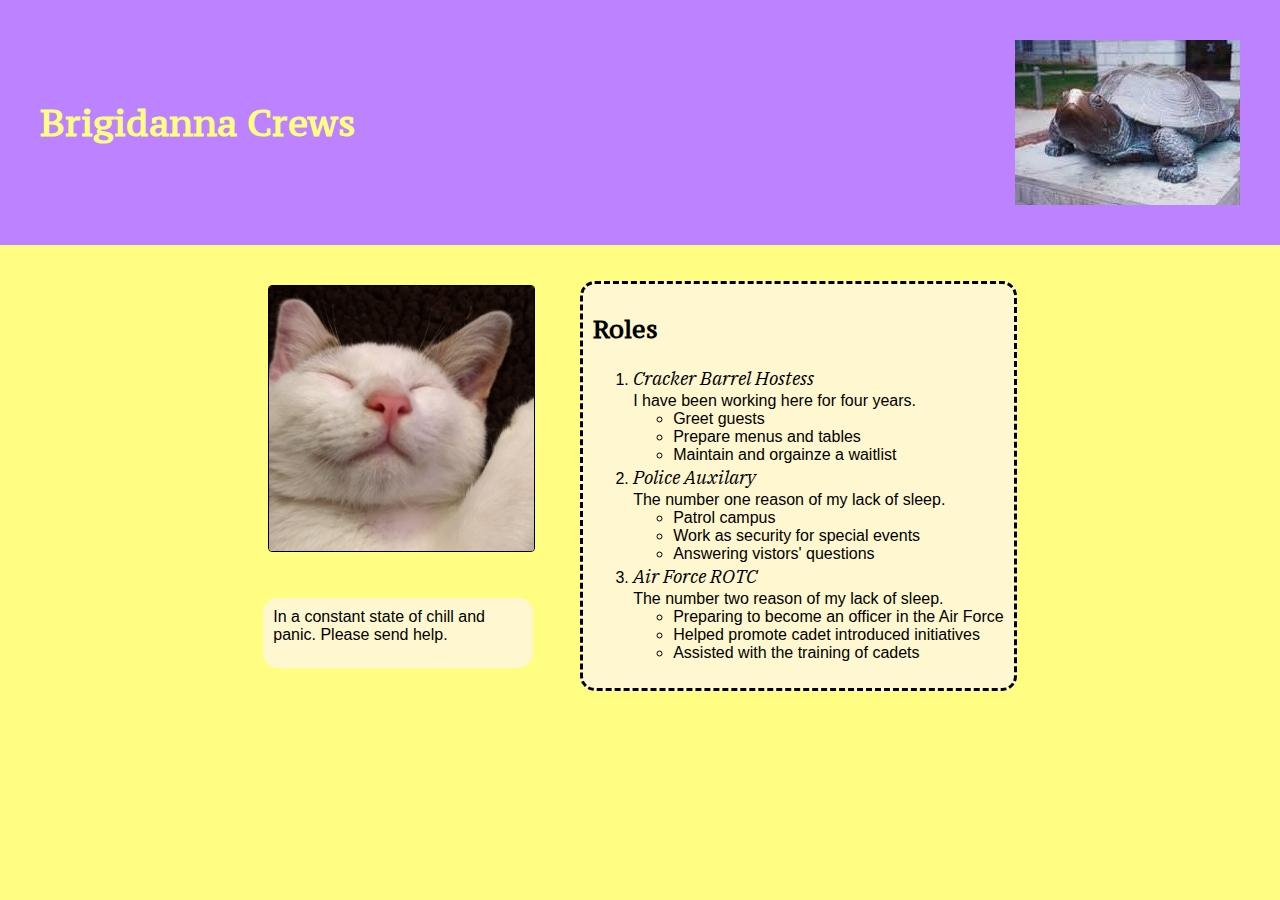
<file: index.html>
<!DOCTYPE html>
<html>
    <head>
        <title>Brigidanna Crews's Resume</title>
        <link href="https://fonts.googleapis.com/css?family=IBM+Plex+Serif:400,500|Noto+Serif|PT+Serif+Caption&display=swap" rel="stylesheet">
        <link rel="stylesheet" href="style.css">
    </head>
    <body>
        <div class = "header">
        <h1>Brigidanna Crews</h1>
        <img class="logo" src="testudo.jpg">

    </div>
    <div class = "wrapper">
        <div class = "content">
            <div class = "photo">
                <a href="Mo_the_Cat.jpg"><img src="Mo_the_Cat.jpg" alt="Currently MIA"></a>
                <p>
                In a constant state of chill and panic. Please send help. 
                </p>

            </div>

        <div class = "resume">
            <h2>Roles</h2>
            <ol>
                <li>
                    <div class = "position">Cracker Barrel Hostess</div>
                
                    <div class = "description">I have been working here for four years.</div>
                    <ul class = "answers">
                        <li>Greet guests</li>
                        <li>Prepare menus and tables</li>
                        <li>Maintain and orgainze a waitlist</li>
                    </ul>
                </li>
                <li>
                    <div class = "position">Police Auxilary</div>
                    <div class = "description">The number one reason of my lack of sleep.</div>
                        <ul class = "answers">
                            <li>Patrol campus</li>
                            <li>Work as security for special events</li>
                            <li>Answering vistors' questions</li>
                        </ul>
                </li>
                 <li>
                     <div class = "position">Air Force ROTC</div>
                    </li>
                     <div class = "description">The number two reason of my lack of sleep.</div>
                        <ul class = "answers">
                            <li>Preparing to become an officer in the Air Force</li>
                            <li>Helped promote cadet introduced initiatives </li>
                            <li>Assisted with the training of cadets</li>
                     </ul>
                </ol>
            </div>
        </div>
    </div>
    
</body>
</html>
</file>
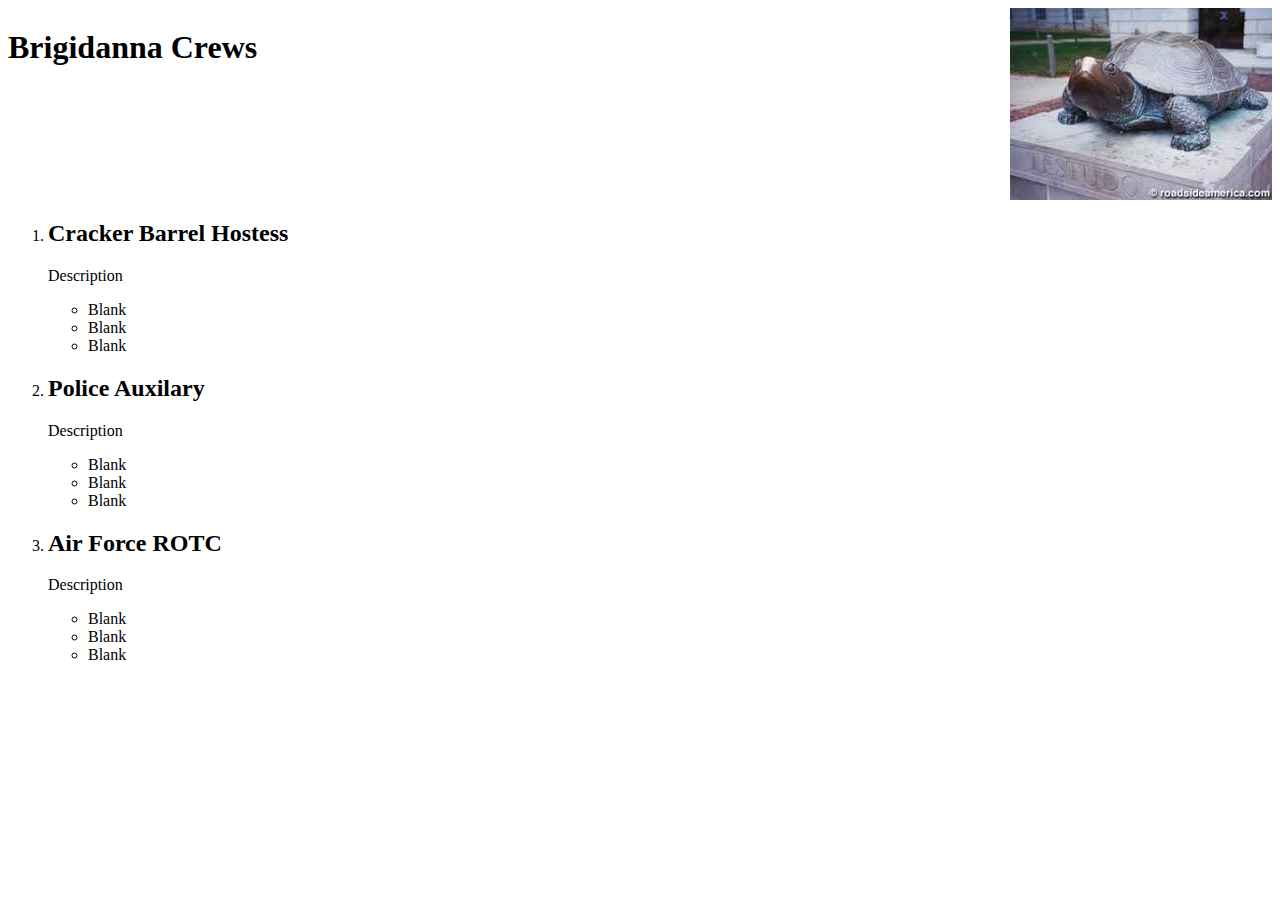
<file: BrigidannaCrews/index.html>
<!DOCTYPE html>
<html>
    <head>
        <title>Brigidanna Crews's INST377 Test Page</title>
        <link rel="stylesheet" href="style.css">
    </head>
<body>
    <div class = "header">
        <h1>Brigidanna Crews</h1>
        <img class="logo" src="testudo.jpg">

    </div>
    <div class = "wrapper">
        <div class = "content">

        </div>
        <div>
            <ol>
                <li>
                    <h2>Cracker Barrel Hostess</h2>
                
                    <p>Description</p>
                    <ul>
                        <li>Blank</li>
                        <li>Blank</li>
                        <li>Blank</li>
                    </ul>
                </li>
                <li>
                    <h2>Police Auxilary</h2>
                    <p>Description</p>
                    <ul>
                        <li>Blank</li>
                        <li>Blank</li>
                        <li>Blank</li>
                    </ul>
                </li>
                <li>
                    <h2>Air Force ROTC</h2>
                </li>
                    <p>Description</p>
                    <ul>
                        <li>Blank</li>
                        <li>Blank</li>
                        <li>Blank</li>
                    </ul>
            </ol>
        </div>
    </div>
    
</body>
</html>
</file>
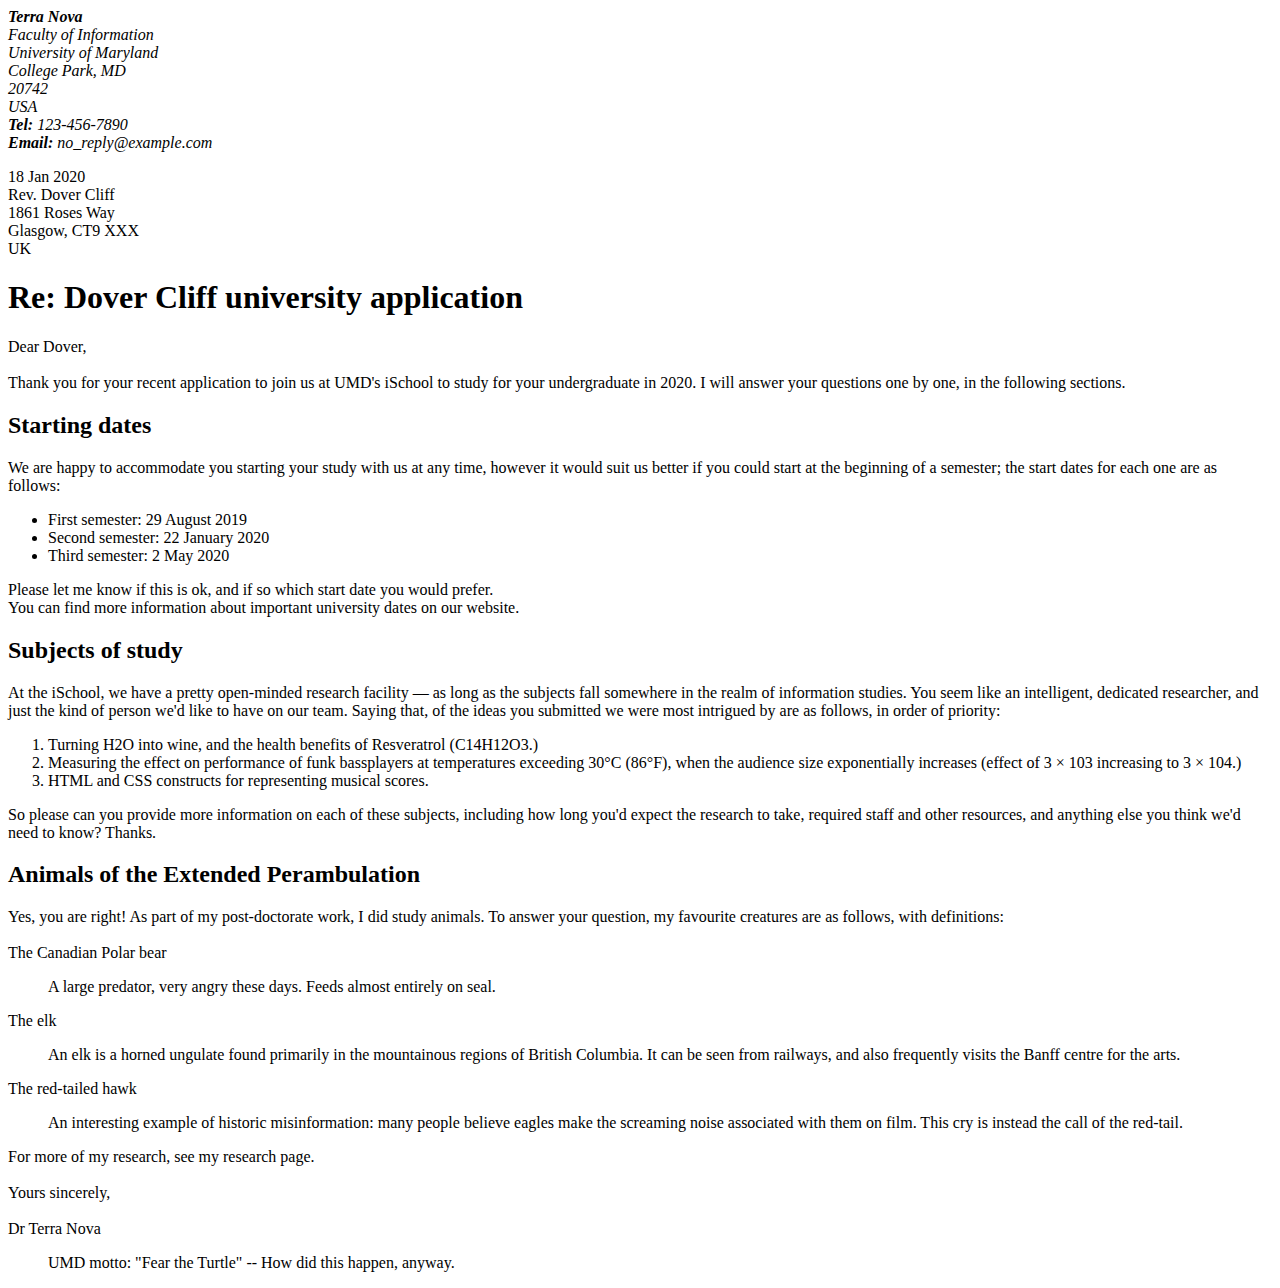
<file: lab_2/index.html>
<html>

<body>

<address>
    <p>
        <strong>Terra Nova</strong> <br/>
        Faculty of Information<br/>
        University of Maryland<br/>
        College Park, MD<br/>
        20742<br/>
        USA<br/>
        <strong>Tel:</strong> 123-456-7890<br/>
        <strong>Email:</strong> no_reply@example.com<br/>
    </p>
</address>
18 Jan 2020<br/>

Rev. Dover Cliff<br/>
1861 Roses Way<br/>
Glasgow, CT9 XXX<br/>
UK<br/>
<h1>Re: Dover Cliff university application</h1>
Dear Dover,<br/>
<br/>
Thank you for your recent application to join us at UMD's iSchool to study for your undergraduate in 2020. I will answer your questions one by one, in the following sections.<br/>
<h2>Starting dates</h2>
We are happy to accommodate you starting your study with us at any time, however it would suit us better if you could start at the beginning of a semester; the start dates for each one are as follows:<br/>
<ul>
<li>First semester: 29 August 2019</li>
<li>Second semester: 22 January 2020</li>
<li>Third semester: 2 May 2020</li>
</ul>
Please let me know if this is ok, and if so which start date you would prefer.<br/>

You can find more information about important university dates on our website.<br/>

<h2>Subjects of study</h2>
At the iSchool, we have a pretty open-minded research facility — as long as the subjects fall somewhere in the realm of information studies. You seem like an intelligent, dedicated researcher, and just the kind of person we'd like to have on our team. Saying that, of the ideas you submitted we were most intrigued by are as follows, in order of priority:<br/>
<ol type="1">
<li>Turning H2O into wine, and the health benefits of Resveratrol (C14H12O3.)</li>
<li>Measuring the effect on performance of funk bassplayers at temperatures exceeding 30°C (86°F), when the audience size exponentially increases (effect of 3 × 103 increasing to 3 × 104.)</li>
<li>HTML and CSS constructs for representing musical scores.</li>
</ol>
So please can you provide more information on each of these subjects, including how long you'd expect the research to take, required staff and other resources, and anything else you think we'd need to know? Thanks.<br/>


<h2>Animals of the Extended Perambulation</h2>

Yes, you are right! As part of my post-doctorate work, I did study animals. To answer your question, my favourite creatures are as follows, with definitions:<br/>
<br/>
The Canadian Polar bear
<blockquote>
    <p>
        A large predator, very angry these days. Feeds almost entirely on seal.
    </p>
</blockquote>

The elk
<blockquote>
    <p>
        An elk is a horned ungulate found primarily in the mountainous regions of British Columbia. It can be seen from railways, and also frequently visits the Banff centre for the arts.
    </p>
</blockquote>
The red-tailed hawk
<blockquote>
    <p>
        An interesting example of historic misinformation: many people believe eagles make the screaming noise associated with them on film. This cry is instead the call of the red-tail.
    </p>
</blockquote>


For more of my research, see my research page.<br/>
<br/>
Yours sincerely,<br/>
<br/>
Dr Terra Nova<br/>
<blockquote>
<p>
UMD motto: "Fear the Turtle" -- How did this happen, anyway.
</p>
</blockquote>
    
</body>
</html>
</file>
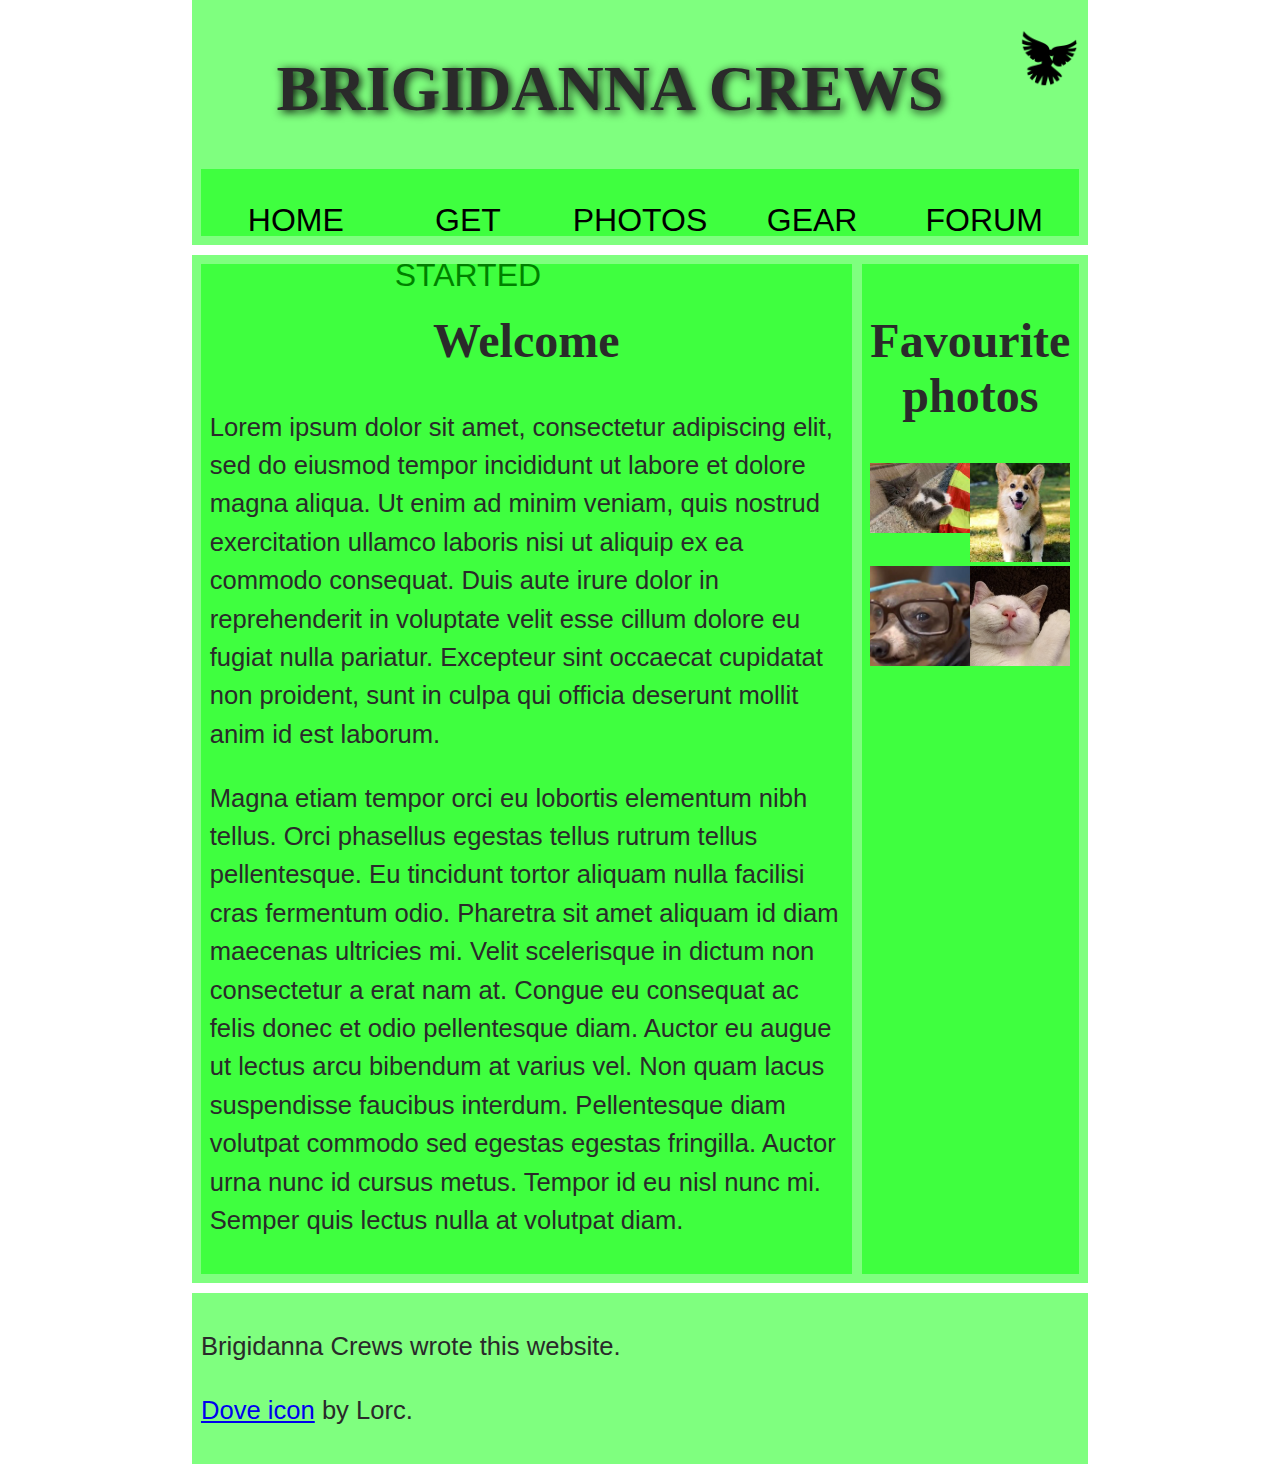
<file: lab_3/index.html>
<!DOCTYPE html>
<html>
  <head>
    <meta charset="utf-8">
    <title>Brigidanna Crews</title>
    <link href="https://fonts.googleapis.com/css?family=Simonetta:400,900&display=swap" rel="stylesheet">
    <link rel="stylesheet" href="style.css">

    <!--[if lt IE 9]>
      <script src="//html5shiv.googlecode.com/svn/trunk/html5.js"></script>
    <![endif]-->
  </head>

  <body>
    <!-- The contents of this lab are from the Mozilla Developer's Network -->
    <header>
      <h1>Brigidanna Crews</h1>
      <img src="dove.png" alt="a simple dove logo">

        <nav>
          <ul>
            <li><span>Home</span></li>
            <li><a href="#">Get started</a></li>
            <li><a href="#">Photos</a></li>
            <li><a href="#">Gear</a></li>
            <li><a href="#">Forum</a></li>
          </ul>
        </nav>
    </header>
       <main>
         <article>
          <h2>Welcome</h2>

            <p>Lorem ipsum dolor sit amet, consectetur adipiscing elit, sed do eiusmod tempor incididunt ut labore et dolore magna aliqua. Ut enim ad minim veniam, quis nostrud exercitation ullamco laboris nisi ut aliquip ex ea commodo consequat. Duis aute irure dolor in reprehenderit in voluptate velit esse cillum dolore eu fugiat nulla pariatur. Excepteur sint occaecat cupidatat non proident, sunt in culpa qui officia deserunt mollit anim id est laborum.</p>

            <p>Magna etiam tempor orci eu lobortis elementum nibh tellus. Orci phasellus egestas tellus rutrum tellus pellentesque. Eu tincidunt tortor aliquam nulla facilisi cras fermentum odio. Pharetra sit amet aliquam id diam maecenas ultricies mi. Velit scelerisque in dictum non consectetur a erat nam at. Congue eu consequat ac felis donec et odio pellentesque diam. Auctor eu augue ut lectus arcu bibendum at varius vel. Non quam lacus suspendisse faucibus interdum. Pellentesque diam volutpat commodo sed egestas egestas fringilla. Auctor urna nunc id cursus metus. Tempor id eu nisl nunc mi. Semper quis lectus nulla at volutpat diam.</p>
        </article>
        <aside>
          <h2>Favourite photos</h2>

            <a href="cool_cat.jpg"><img src="cool_cat.jpg" alt="Rocking those shades"></a>
            <a href="corgi.jpeg"><img src="corgi.jpeg" alt="Corgis are adorbale, fight me"></a>
            <a href="doggo.jpg"><img src="doggo.jpg" alt="Currently MIA"></a>
            <a href="Mo_the_Cat.jpg"><img src="Mo_the_Cat.jpg" alt="Currently MIA"></a>

        </aside>
      </main>
      <footer>
        <p>Brigidanna Crews wrote this website.</p>

        <p><a href="http://game-icons.net/lorc/originals/dove.html">Dove icon</a> by Lorc.</p>
      </footer>
  </body>
</html>
</file>
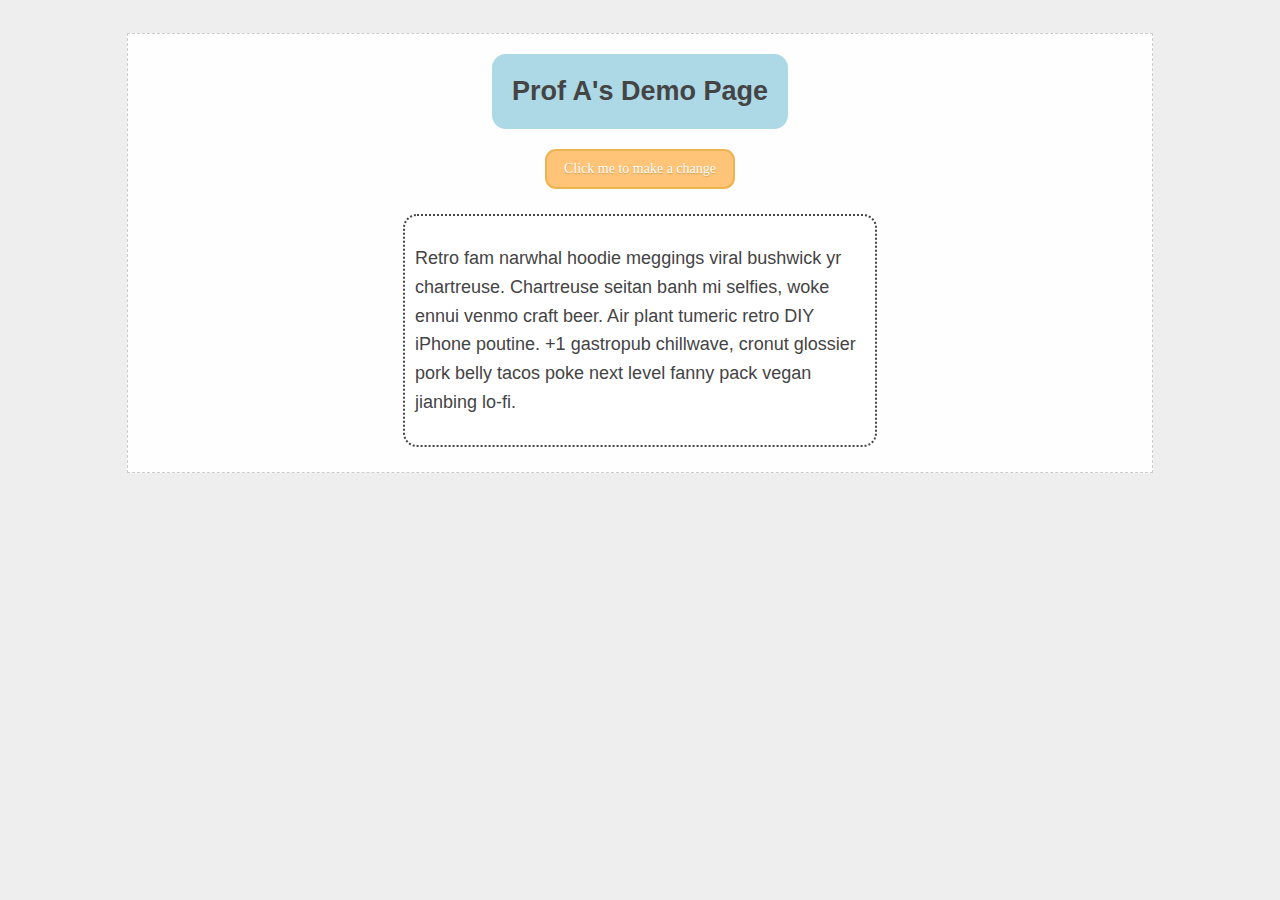
<file: lab_4/index.html>
<!DOCTYPE html>
<html lang="en">
  <head>
    <meta charset="utf-8">
    <title>Brigidanna Crews's Lab 4</title>
    <link rel="stylesheet" type="text/css" href="./style.css" />
  </head>

  <body>
    <div class="container">
      <div class="wrapper">
        <div class="header">Prof A's Demo Page</div>
        <button class="button" onclick="clickMe()">
          Click me to make a change
        </button>
        <div class="content">
          <p>
            Retro fam narwhal hoodie meggings viral bushwick yr chartreuse.
            Chartreuse seitan banh mi selfies, woke ennui venmo craft beer. Air
            plant tumeric retro DIY iPhone poutine. +1 gastropub chillwave,
            cronut glossier pork belly tacos poke next level fanny pack vegan
            jianbing lo-fi.
          </p>
        </div>
        <div class="footer"></div>
      </div>
    </div>
    <script>
      function clickMe() {
        let myName = 'Brigidanna Crews';
        let first_name = myName.slice(0,10);
        let last_name = myName.slice(11,16);
        let full_name = first_name + last_name;
        let full_name_len = full_name.length;
        let third_char = full_name[2].toUpperCase();
        let last_three = full_name.slice(-3);

        const myHeading = document.querySelector('.header');
        const content = document.querySelector(".content");
        content.innerHTML = "Hello world";
        myHeading.innerHTML = myName + '\'s Lab 4' + " " + full_name_len;

        let par_1 = document.createElement("P");   
        let par_1_text = document.createTextNode("My name has" + " " + full_name_len + " "+ "characters."); 
        par_1.appendChild(par_1_text);                         
        document.getElementsByClassName("content")[0].appendChild(par_1);

        let par_2 = document.createElement("P");   
        let par_2_text = document.createTextNode("The third character in my name is" + " "+ third_char + "."); 
        par_2.appendChild(par_2_text);                         
        document.getElementsByClassName("content")[0].appendChild(par_2);

        let br = document.createElement('br'); 
        par_2.appendChild(br); 
  
        let par_2_text_2 = document.createTextNode(last_three); 
        par_2.appendChild(par_2_text_2);                         
        document.getElementsByClassName("content")[1].appendChild(par_2);

      }
    </script>
  </body>
</html>
</file>
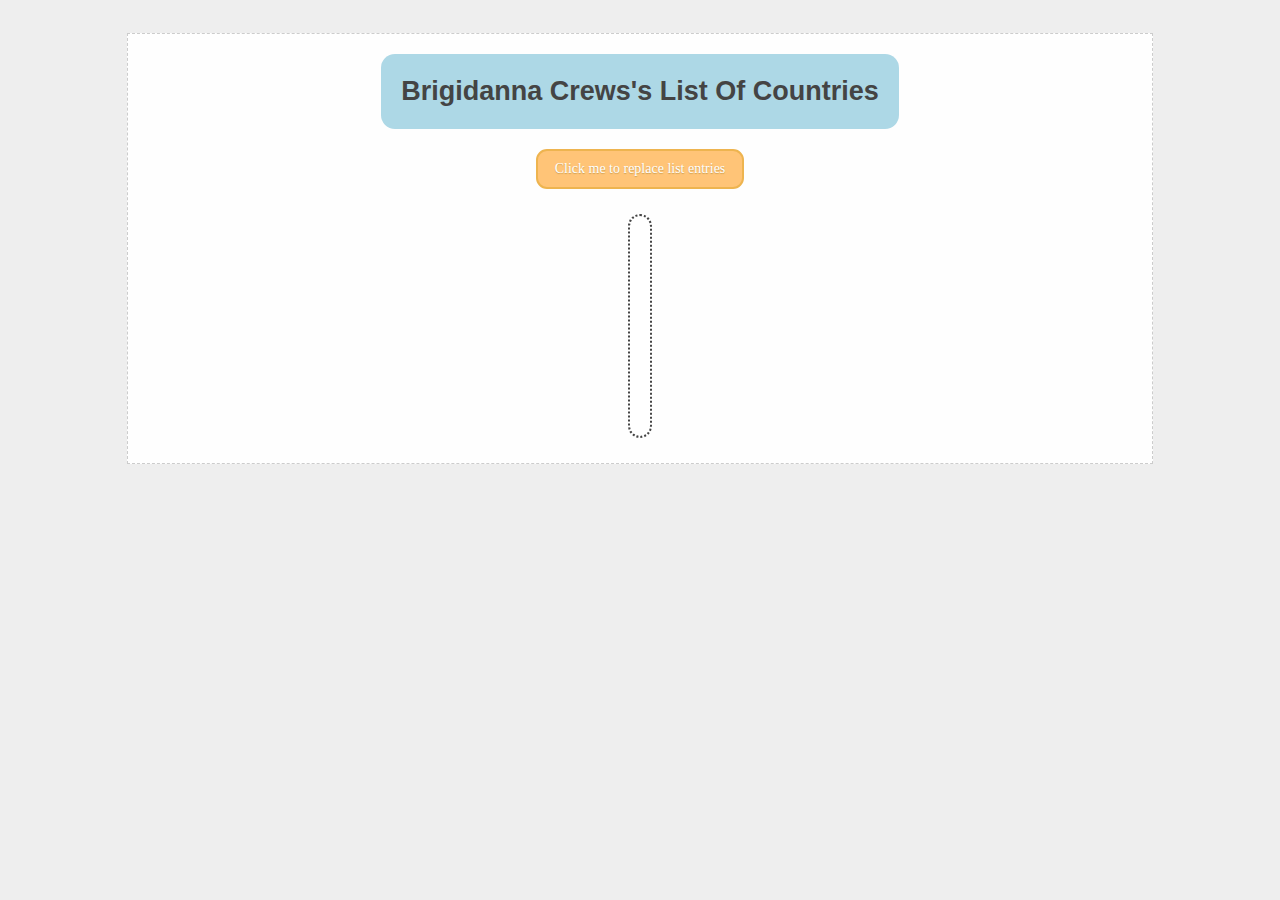
<file: lab_5/index.html>
<!DOCTYPE html>
<html lang="en">

<head>
  <meta charset="utf-8">
  <title>Brigidanna Crews's List of Countries</title>
  <link rel="stylesheet" type="text/css" href="./styles.css">
</head>

<body>
  <div class="container">
    <div class="wrapper">
      <div class="header">Brigidanna Crews's List of Countries</div>
      <!-- <button class="button" onclick="loadData()">Load Some JSON</button> -->
      <button class="activate">Click me to replace list
        entries</button>
      <div class="content">



      </div>
      <div class="footer">

      </div>
    </div>
  </div>
  <script>
    /* N.B. - For your lab, use the variable "countries" now available on the window space */
    const countries = [
      { "name": "Afghanistan", "code": "AF" },
      { "name": "Åland Islands", "code": "AX" },
      { "name": "Albania", "code": "AL" },
      { "name": "Algeria", "code": "DZ" },
      { "name": "American Samoa", "code": "AS" },
      { "name": "Andorra", "code": "AD" },
      { "name": "Angola", "code": "AO" },
      { "name": "Anguilla", "code": "AI" },
      { "name": "Antarctica", "code": "AQ" },
      { "name": "Antigua and Barbuda", "code": "AG" },
      { "name": "Argentina", "code": "AR" },
      { "name": "Armenia", "code": "AM" },
      { "name": "Aruba", "code": "AW" },
      { "name": "Australia", "code": "AU" },
      { "name": "Austria", "code": "AT" },
      { "name": "Azerbaijan", "code": "AZ" },
      { "name": "Bahamas", "code": "BS" },
      { "name": "Bahrain", "code": "BH" },
      { "name": "Bangladesh", "code": "BD" },
      { "name": "Barbados", "code": "BB" },
      { "name": "Belarus", "code": "BY" },
      { "name": "Belgium", "code": "BE" },
      { "name": "Belize", "code": "BZ" },
      { "name": "Benin", "code": "BJ" },
      { "name": "Bermuda", "code": "BM" },
      { "name": "Bhutan", "code": "BT" },
      { "name": "Bolivia", "code": "BO" },
      { "name": "Bosnia and Herzegovina", "code": "BA" },
      { "name": "Botswana", "code": "BW" },
      { "name": "Bouvet Island", "code": "BV" },
      { "name": "Brazil", "code": "BR" },
      { "name": "British Indian Ocean Territory", "code": "IO" },
      { "name": "Brunei Darussalam", "code": "BN" },
      { "name": "Bulgaria", "code": "BG" },
      { "name": "Burkina Faso", "code": "BF" },
      { "name": "Burundi", "code": "BI" },
      { "name": "Cambodia", "code": "KH" },
      { "name": "Cameroon", "code": "CM" },
      { "name": "Canada", "code": "CA" },
      { "name": "Cape Verde", "code": "CV" },
      { "name": "Cayman Islands", "code": "KY" },
      { "name": "Central African Republic", "code": "CF" },
      { "name": "Chad", "code": "TD" },
      { "name": "Chile", "code": "CL" },
      { "name": "China", "code": "CN" },
      { "name": "Christmas Island", "code": "CX" },
      { "name": "Cocos (Keeling) Islands", "code": "CC" },
      { "name": "Colombia", "code": "CO" },
      { "name": "Comoros", "code": "KM" },
      { "name": "Congo", "code": "CG" },
      { "name": "Congo, The Democratic Republic of the", "code": "CD" },
      { "name": "Cook Islands", "code": "CK" },
      { "name": "Costa Rica", "code": "CR" },
      { "name": "Cote D`Ivoire", "code": "CI" },
      { "name": "Croatia", "code": "HR" },
      { "name": "Cuba", "code": "CU" },
      { "name": "Cyprus", "code": "CY" },
      { "name": "Czech Republic", "code": "CZ" },
      { "name": "Denmark", "code": "DK" },
      { "name": "Djibouti", "code": "DJ" },
      { "name": "Dominica", "code": "DM" },
      { "name": "Dominican Republic", "code": "DO" },
      { "name": "Ecuador", "code": "EC" },
      { "name": "Egypt", "code": "EG" },
      { "name": "El Salvador", "code": "SV" },
      { "name": "Equatorial Guinea", "code": "GQ" },
      { "name": "Eritrea", "code": "ER" },
      { "name": "Estonia", "code": "EE" },
      { "name": "Ethiopia", "code": "ET" },
      { "name": "Falkland Islands (Malvinas)", "code": "FK" },
      { "name": "Faroe Islands", "code": "FO" },
      { "name": "Fiji", "code": "FJ" },
      { "name": "Finland", "code": "FI" },
      { "name": "France", "code": "FR" },
      { "name": "French Guiana", "code": "GF" },
      { "name": "French Polynesia", "code": "PF" },
      { "name": "French Southern Territories", "code": "TF" },
      { "name": "Gabon", "code": "GA" },
      { "name": "Gambia", "code": "GM" },
      { "name": "Georgia", "code": "GE" },
      { "name": "Germany", "code": "DE" },
      { "name": "Ghana", "code": "GH" },
      { "name": "Gibraltar", "code": "GI" },
      { "name": "Greece", "code": "GR" },
      { "name": "Greenland", "code": "GL" },
      { "name": "Grenada", "code": "GD" },
      { "name": "Guadeloupe", "code": "GP" },
      { "name": "Guam", "code": "GU" },
      { "name": "Guatemala", "code": "GT" },
      { "name": "Guernsey", "code": "GG" },
      { "name": "Guinea", "code": "GN" },
      { "name": "Guinea-Bissau", "code": "GW" },
      { "name": "Guyana", "code": "GY" },
      { "name": "Haiti", "code": "HT" },
      { "name": "Heard Island and Mcdonald Islands", "code": "HM" },
      { "name": "Holy See (Vatican City State)", "code": "VA" },
      { "name": "Honduras", "code": "HN" },
      { "name": "Hong Kong", "code": "HK" },
      { "name": "Hungary", "code": "HU" },
      { "name": "Iceland", "code": "IS" },
      { "name": "India", "code": "IN" },
      { "name": "Indonesia", "code": "ID" },
      { "name": "Iran, Islamic Republic Of", "code": "IR" },
      { "name": "Iraq", "code": "IQ" },
      { "name": "Ireland", "code": "IE" },
      { "name": "Isle of Man", "code": "IM" },
      { "name": "Israel", "code": "IL" },
      { "name": "Italy", "code": "IT" },
      { "name": "Jamaica", "code": "JM" },
      { "name": "Japan", "code": "JP" },
      { "name": "Jersey", "code": "JE" },
      { "name": "Jordan", "code": "JO" },
      { "name": "Kazakhstan", "code": "KZ" },
      { "name": "Kenya", "code": "KE" },
      { "name": "Kiribati", "code": "KI" },
      { "name": "Korea, Democratic People'S Republic of", "code": "KP" },
      { "name": "Korea, Republic of", "code": "KR" },
      { "name": "Kuwait", "code": "KW" },
      { "name": "Kyrgyzstan", "code": "KG" },
      { "name": "Lao People'S Democratic Republic", "code": "LA" },
      { "name": "Latvia", "code": "LV" },
      { "name": "Lebanon", "code": "LB" },
      { "name": "Lesotho", "code": "LS" },
      { "name": "Liberia", "code": "LR" },
      { "name": "Libyan Arab Jamahiriya", "code": "LY" },
      { "name": "Liechtenstein", "code": "LI" },
      { "name": "Lithuania", "code": "LT" },
      { "name": "Luxembourg", "code": "LU" },
      { "name": "Macao", "code": "MO" },
      { "name": "Macedonia, The Former Yugoslav Republic of", "code": "MK" },
      { "name": "Madagascar", "code": "MG" },
      { "name": "Malawi", "code": "MW" },
      { "name": "Malaysia", "code": "MY" },
      { "name": "Maldives", "code": "MV" },
      { "name": "Mali", "code": "ML" },
      { "name": "Malta", "code": "MT" },
      { "name": "Marshall Islands", "code": "MH" },
      { "name": "Martinique", "code": "MQ" },
      { "name": "Mauritania", "code": "MR" },
      { "name": "Mauritius", "code": "MU" },
      { "name": "Mayotte", "code": "YT" },
      { "name": "Mexico", "code": "MX" },
      { "name": "Micronesia, Federated States of", "code": "FM" },
      { "name": "Moldova, Republic of", "code": "MD" },
      { "name": "Monaco", "code": "MC" },
      { "name": "Mongolia", "code": "MN" },
      { "name": "Montserrat", "code": "MS" },
      { "name": "Morocco", "code": "MA" },
      { "name": "Mozambique", "code": "MZ" },
      { "name": "Myanmar", "code": "MM" },
      { "name": "Namibia", "code": "NA" },
      { "name": "Nauru", "code": "NR" },
      { "name": "Nepal", "code": "NP" },
      { "name": "Netherlands", "code": "NL" },
      { "name": "Netherlands Antilles", "code": "AN" },
      { "name": "New Caledonia", "code": "NC" },
      { "name": "New Zealand", "code": "NZ" },
      { "name": "Nicaragua", "code": "NI" },
      { "name": "Niger", "code": "NE" },
      { "name": "Nigeria", "code": "NG" },
      { "name": "Niue", "code": "NU" },
      { "name": "Norfolk Island", "code": "NF" },
      { "name": "Northern Mariana Islands", "code": "MP" },
      { "name": "Norway", "code": "NO" },
      { "name": "Oman", "code": "OM" },
      { "name": "Pakistan", "code": "PK" },
      { "name": "Palau", "code": "PW" },
      { "name": "Palestinian Territory, Occupied", "code": "PS" },
      { "name": "Panama", "code": "PA" },
      { "name": "Papua New Guinea", "code": "PG" },
      { "name": "Paraguay", "code": "PY" },
      { "name": "Peru", "code": "PE" },
      { "name": "Philippines", "code": "PH" },
      { "name": "Pitcairn", "code": "PN" },
      { "name": "Poland", "code": "PL" },
      { "name": "Portugal", "code": "PT" },
      { "name": "Puerto Rico", "code": "PR" },
      { "name": "Qatar", "code": "QA" },
      { "name": "Reunion", "code": "RE" },
      { "name": "Romania", "code": "RO" },
      { "name": "Russian Federation", "code": "RU" },
      { "name": "RWANDA", "code": "RW" },
      { "name": "Saint Helena", "code": "SH" },
      { "name": "Saint Kitts and Nevis", "code": "KN" },
      { "name": "Saint Lucia", "code": "LC" },
      { "name": "Saint Pierre and Miquelon", "code": "PM" },
      { "name": "Saint Vincent and the Grenadines", "code": "VC" },
      { "name": "Samoa", "code": "WS" },
      { "name": "San Marino", "code": "SM" },
      { "name": "Sao Tome and Principe", "code": "ST" },
      { "name": "Saudi Arabia", "code": "SA" },
      { "name": "Senegal", "code": "SN" },
      { "name": "Serbia and Montenegro", "code": "CS" },
      { "name": "Seychelles", "code": "SC" },
      { "name": "Sierra Leone", "code": "SL" },
      { "name": "Singapore", "code": "SG" },
      { "name": "Slovakia", "code": "SK" },
      { "name": "Slovenia", "code": "SI" },
      { "name": "Solomon Islands", "code": "SB" },
      { "name": "Somalia", "code": "SO" },
      { "name": "South Africa", "code": "ZA" },
      { "name": "South Georgia and the South Sandwich Islands", "code": "GS" },
      { "name": "Spain", "code": "ES" },
      { "name": "Sri Lanka", "code": "LK" },
      { "name": "Sudan", "code": "SD" },
      { "name": "Suriname", "code": "SR" },
      { "name": "Svalbard and Jan Mayen", "code": "SJ" },
      { "name": "Swaziland", "code": "SZ" },
      { "name": "Sweden", "code": "SE" },
      { "name": "Switzerland", "code": "CH" },
      { "name": "Syrian Arab Republic", "code": "SY" },
      { "name": "Taiwan, Province of China", "code": "TW" },
      { "name": "Tajikistan", "code": "TJ" },
      { "name": "Tanzania, United Republic of", "code": "TZ" },
      { "name": "Thailand", "code": "TH" },
      { "name": "Timor-Leste", "code": "TL" },
      { "name": "Togo", "code": "TG" },
      { "name": "Tokelau", "code": "TK" },
      { "name": "Tonga", "code": "TO" },
      { "name": "Trinidad and Tobago", "code": "TT" },
      { "name": "Tunisia", "code": "TN" },
      { "name": "Turkey", "code": "TR" },
      { "name": "Turkmenistan", "code": "TM" },
      { "name": "Turks and Caicos Islands", "code": "TC" },
      { "name": "Tuvalu", "code": "TV" },
      { "name": "Uganda", "code": "UG" },
      { "name": "Ukraine", "code": "UA" },
      { "name": "United Arab Emirates", "code": "AE" },
      { "name": "United Kingdom", "code": "GB" },
      { "name": "United States", "code": "US" },
      { "name": "United States Minor Outlying Islands", "code": "UM" },
      { "name": "Uruguay", "code": "UY" },
      { "name": "Uzbekistan", "code": "UZ" },
      { "name": "Vanuatu", "code": "VU" },
      { "name": "Venezuela", "code": "VE" },
      { "name": "Viet Nam", "code": "VN" },
      { "name": "Virgin Islands, British", "code": "VG" },
      { "name": "Virgin Islands, U.S.", "code": "VI" },
      { "name": "Wallis and Futuna", "code": "WF" },
      { "name": "Western Sahara", "code": "EH" },
      { "name": "Yemen", "code": "YE" },
      { "name": "Zambia", "code": "ZM" },
      { "name": "Zimbabwe", "code": "ZW" }
    ]
    console.log("List of countries in the world", countries);
 
    let myButton = document.querySelector('button');

    let temp_countries = countries.slice(0);



    myButton.onclick = function() {
      const content = document.querySelector('.content');
      content.innerHTML = "";



      /* create copy of array*/
      //let temp_countries = countries.slice(0);
      const new_countries = [];

      const orderedList = document.createElement("ol");               
      orderedList.ClassName = "countries";     
      content.appendChild(orderedList);

      /*choose 25 countries*/
      let arr_randomItem = [];

      for(let i = 0; i < 25; i++){
      let randomItem = temp_countries[Math.floor(Math.random()*temp_countries.length)];

      arr_randomItem.push(randomItem); 
      
      }

      /*add randomItem to list item*/

      let list = content.innerHTML;

       for (let number = 0; number < 25; number++) {
         new_countries.push(arr_randomItem[number]);

         /*finds index number of random country*/
        let last = temp_countries.indexOf(arr_randomItem[number]);

         const listItem = document.createElement("li"); 
         listItem.innerHTML = `<strong> ${arr_randomItem[number].code}</strong> ${arr_randomItem[number].name};`            
         orderedList.appendChild(listItem);
         temp_countries.splice(last,1);

         /*revise copy of array*/
        
       }
       for (let j = 0; j < temp_countries.length; j++){
           if (
             new_countries.includes(temp_countries[j].code.bold() + " " + temp_countries[j].name)
             )
             {
               j++
             } else{
               console.log(temp_countries[j].name);
               
             }
             
         }
    }


  </script>
</body>

</html>
</file>
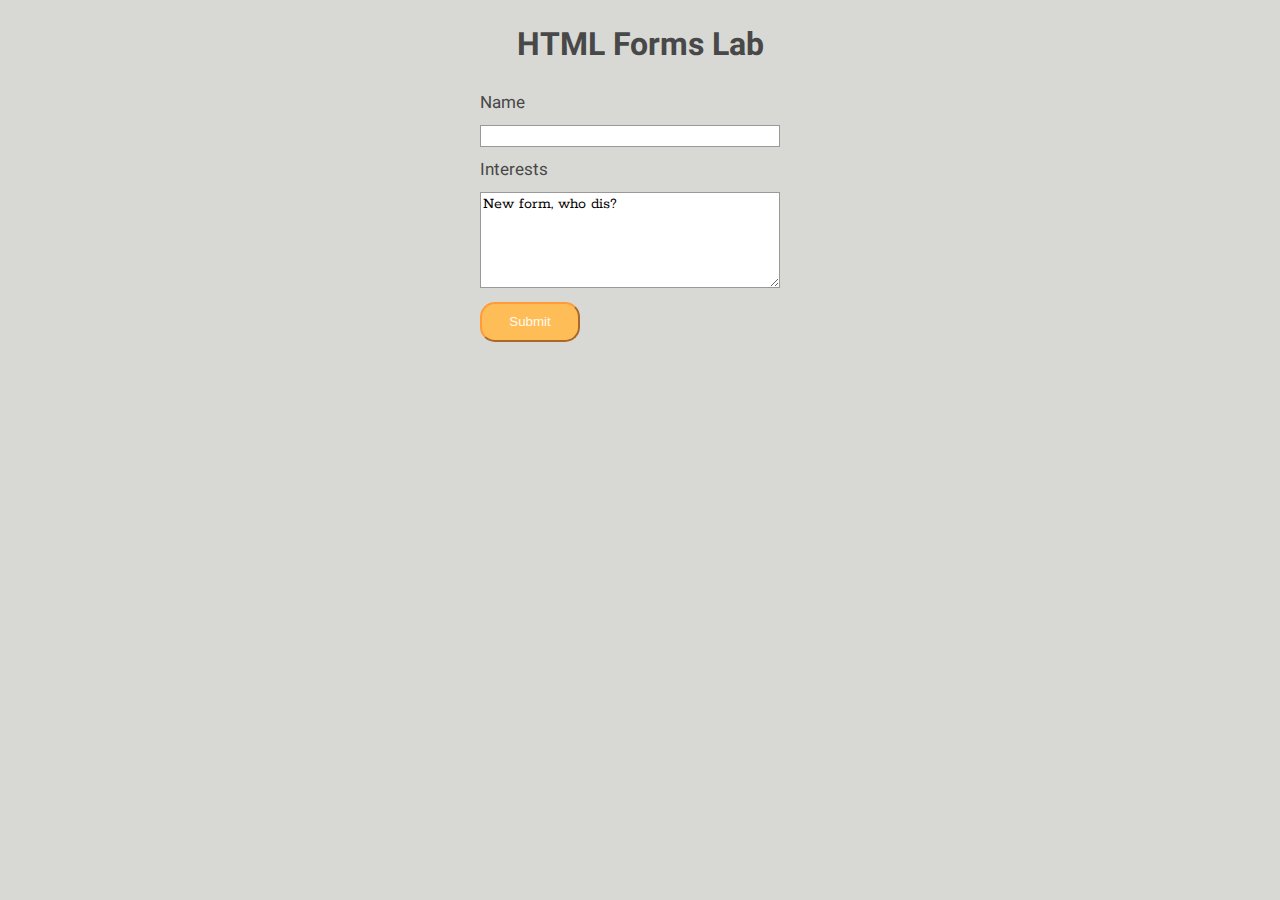
<file: lab_6/index.html>
<!DOCTYPE html>
<html lang="en">
  <head>
    <meta charset="utf-8">
    <title>Forms Lab</title>
    <link href="https://fonts.googleapis.com/css?family=Heebo:500|Rokkitt&display=swap" rel="stylesheet">
    <link rel="stylesheet" type="text/css" href="./form_styles.css">
  </head>
  <body>
    <div class="wrapper">
      <div class="container">
        <div>
          <h1>HTML Forms Lab</h1>
          <form action="https://nameless-thicket-21836.herokuapp.com/lab" method="post">
            <ul>
             <li>
               <label for="name">Name</label>
               <input type="text" id="name" name="user_name" maxlength = "140";>
             </li>

             <li>
               <label for="interest">Interests</label>
               <textarea id="interest" name="interest_listed" rows = "5" cols = "33";>New form, who dis?
              </textarea>
             </li>
             <li>
              <button class="button" type="submit">Submit</button>
            </li>
            </ul>
           </form>
        </div>
      </div>
    </div>
  </body>
</html>
</file>
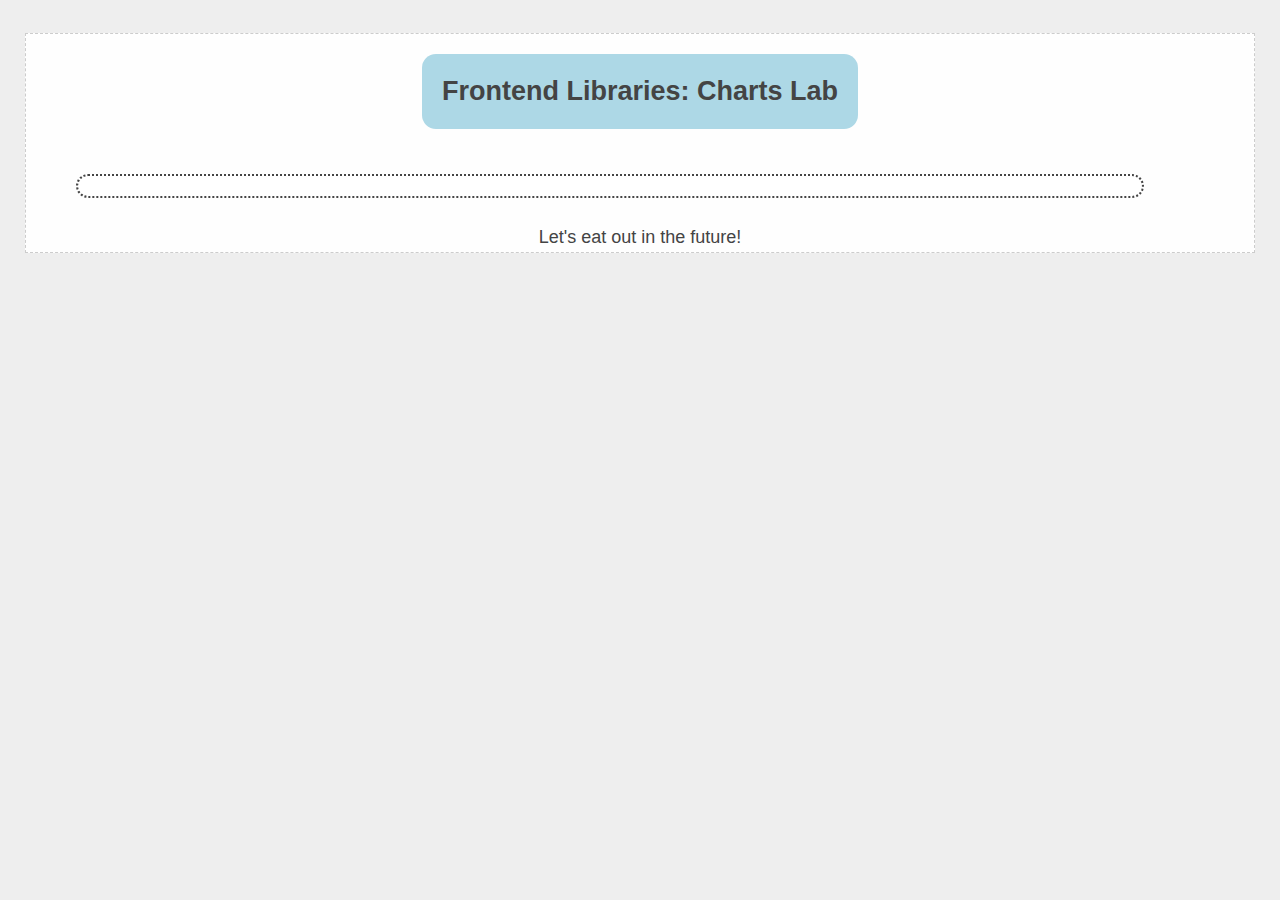
<file: lab_8/index.html>
<!DOCTYPE html>
<html lang="en">
  <head>
    <title>Charts Lab</title>
    <link rel="stylesheet" type="text/css" href="./styles.css" />
    <script src="https://canvasjs.com/assets/script/canvasjs.min.js"></script>
  </head>
  <body>
    <div class="container">
      <div class="wrapper">
        <div class="header">Frontend Libraries: Charts Lab</div>
        <div class="content">
          <div id="chartContainer"> </div>
        </div>
        <div class="footer">Let's eat out in the future!</div>
      </div>
    </div>
    
    <script>
      //Completed code given by a classmate 

      fetch(" https://data.princegeorgescountymd.gov/resource/umjn-t2iz.json") // replace this with the food safety data set
        .then((response) => response.json())
        .then((data) => {
          console.log(data);
          const clearEmptyData = data.filter((f) => f.geocoded_column_1);
          const refined = clearEmptyData.map((m) => ({
            category: m.category,
            name: m.name,
            latLong: m.geocoded_column_1.coordinates,
          }));
          return refined;
        }) // this is an "implicit return" - we're returning the results of the Fetch request to the next step.
        .then((data) => {
          // this is an explicit return. If I want my information to go further, I'll need to use the "return" keyword before the brackets close
          return data.reduce((c, current) => {
            if (!c[current.category]) {
              c[current.category] = [];
            }
            c[current.category].push(current);
            return c;
          }, {});
        })
        .then((data) => {
          console.log("new data", data);
          const reformattedData = Object.entries(data).map((m) => {
            console.log(m);
            return {
              y: m[1].length,
              name: m[0],
            };
          });

          return reformattedData;
        })
        .then((results) => {
          console.log(results);
          const chart = new CanvasJS.Chart("chartContainer", {
            exportEnabled: true,
            animationEnabled: true,
            title: {
              text: "Lets Find Somewhere to Eat",
            },
            legend: {
              cursor: "pointer",
            },
            data: [
              {
                type: "pie",
		            toolTipContent: "{name}" + " {y}",
		            indexLabel: "{name}" + " {y}",            
                dataPoints: results,
              },
            ],
          });
          chart.render();
        });
    </script>
  </body>
</html>
</file>
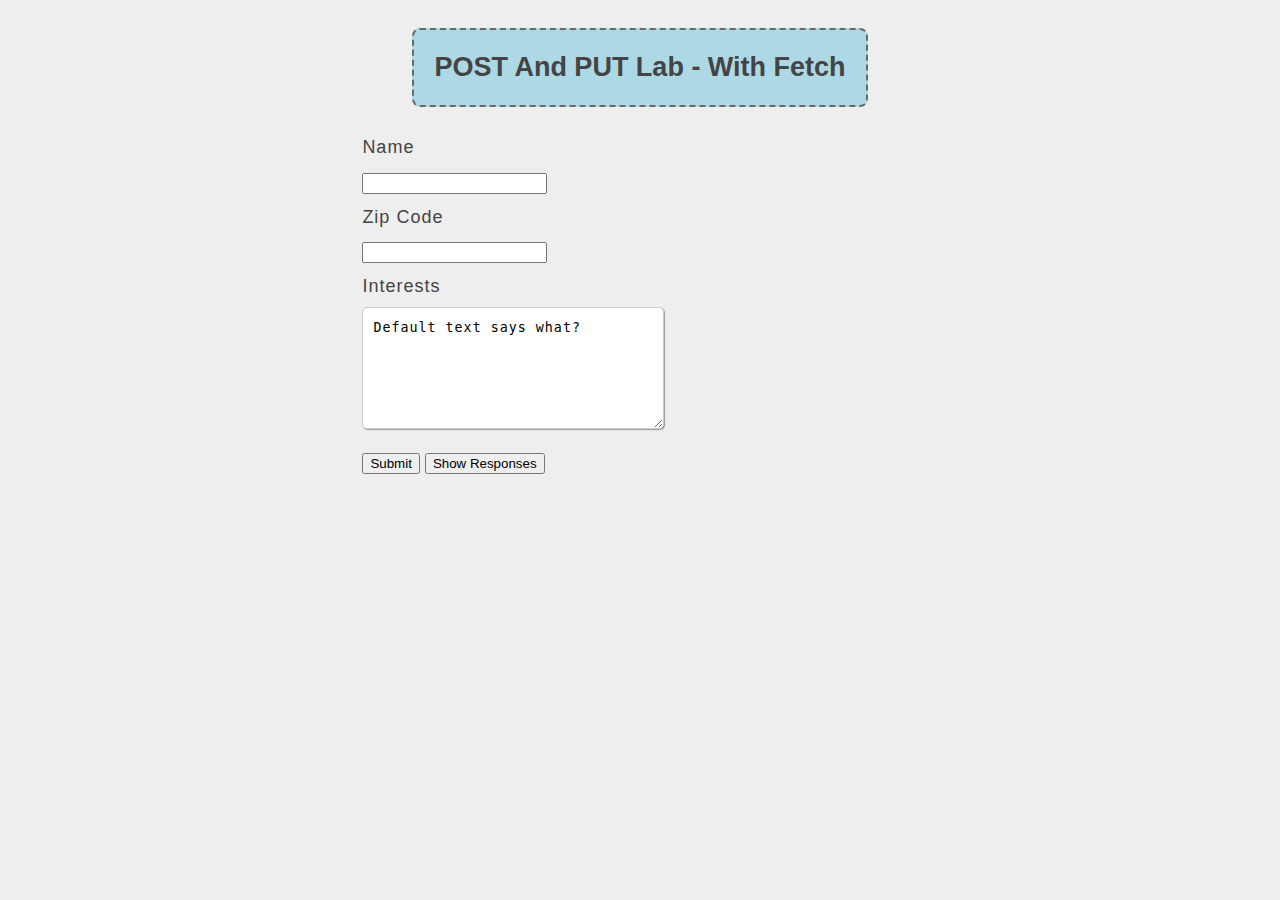
<file: lab_10/public/index.html>
<!DOCTYPE html>
<html lang="en">
  <head>
    <title>Methods - Post and Put Lab</title>
    <link rel="stylesheet" type="text/css" href="./styles.css" />
  </head>
  <body>
    <div class="wrapper">
      <div class="container">
        <div>
          <h1 class="header">POST and PUT lab - with Fetch</h1>
        </div>
        <div>
          <form class="targetForm" id="labForm">
            <label for="name">Name</label>
            <input type="text" id="name" name="name" />
            <label for="zip">Zip Code</label>
            <input type="text" id="zip" name="zip" />
            <label for="interests">Interests</label>
            <textarea id="interests" name="interests" rows="5" cols="33">
Default text says what?
</textarea
            ><br />
            <button id="formBtn">Submit</button>
            <button id="resBtn">Show Responses</button>
          </form>
        </div>
      </div>
    </div>
    <script>
      function sendForm(e) {
  e.preventDefault(); // this prevents your page reloading on button click

  const target = document.querySelector("#labForm");
  const btn = document.querySelector("#formBtn");

  const formToSend = new FormData(target);

  fetch("/api", {
    method: "PUT",
    headers: {
      "Content-Type": "application/json",
    },
    body: JSON.stringify(Object.fromEntries(formToSend)),
  })
    .then((data) => data.json())
    .then((txtresponse) => {
      console.log(txtresponse);
      btn.setAttribute("disabled", true);
      const br = document.createElement("br");
      target.append(br);
      target.append(`${txtresponse}`);
    });
}

function getForm(e) {
  e.preventDefault();

  const target = document.querySelector("#labForm");
  const btn = document.querySelector("#resBtn");

  //helped by classmate: Andrew
  fetch("/api", {
    method: "GET",
    headers: {
      "Content-Type": "application/json",
    },
  })

    .then((data) => data.json())

    .then((formresponse) => {

      console.log(formresponse);
      btn.setAttribute("disabled", true);

      const lb = document.createElement("label");
      lb.append("Responses");
      target.append(lb);

      const ol = document.createElement("ol");
      formresponse.forEach((response) => {
        const li = document.createElement("li");
        li.innerText = `${response.name}; ${response.zip}; ${response.interests}`;
        ol.append(li);
      });
      target.append(ol);
    });
}

const formBtn = document.querySelector("#formBtn");
formBtn.addEventListener("click", sendForm);

const resBtn = document.querySelector("#resBtn");
resBtn.addEventListener("click", getForm);

    </script>
  </body>
</html>
</file>
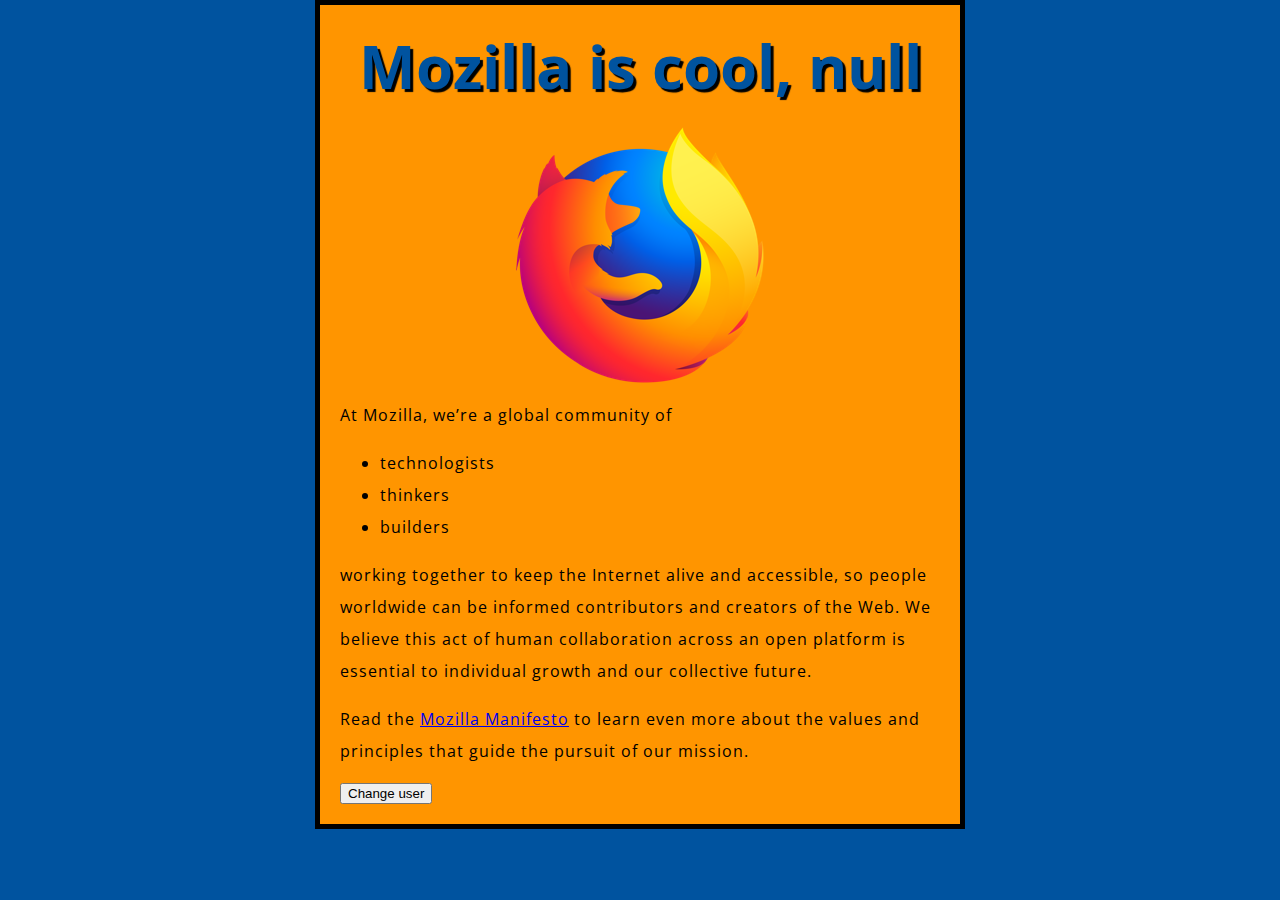
<file: lab_4/mdn_sample.html>
<!DOCTYPE html>
<html lang="en">
    <head>
        <meta charset="utf-8">
        <title>MDN Sample Javascript Lab</title>
        <link href="http://fonts.googleapis.com/css?family=Open+Sans" rel="stylesheet" type="text/css">
        <link href="styles/style.css" rel="stylesheet" type="text/css">
    </head>
    <body>
        <h1>Mozilla is cool</h1>
        <img src="images/firefox-icon.png" alt="The Firefox logo: a flaming fox surrounding the Earth.">
    
        <p>At Mozilla, we’re a global community of</p>
    
        <ul> <!-- changed to list in the tutorial -->
          <li>technologists</li>
          <li>thinkers</li>
          <li>builders</li>
        </ul>
    
        <p>working together to keep the Internet alive and accessible, so people worldwide can be informed contributors and creators of the Web. We believe this act of human collaboration across an open platform is essential to individual growth and our collective future.</p>
    
        <p>Read the <a href="https://www.mozilla.org/en-US/about/manifesto/">Mozilla Manifesto</a> to learn even more about the values and principles that guide the pursuit of our mission.</p>
        <button>Change user</button>
        <script src="main.js"></script>
    </body>
</html>
</file>
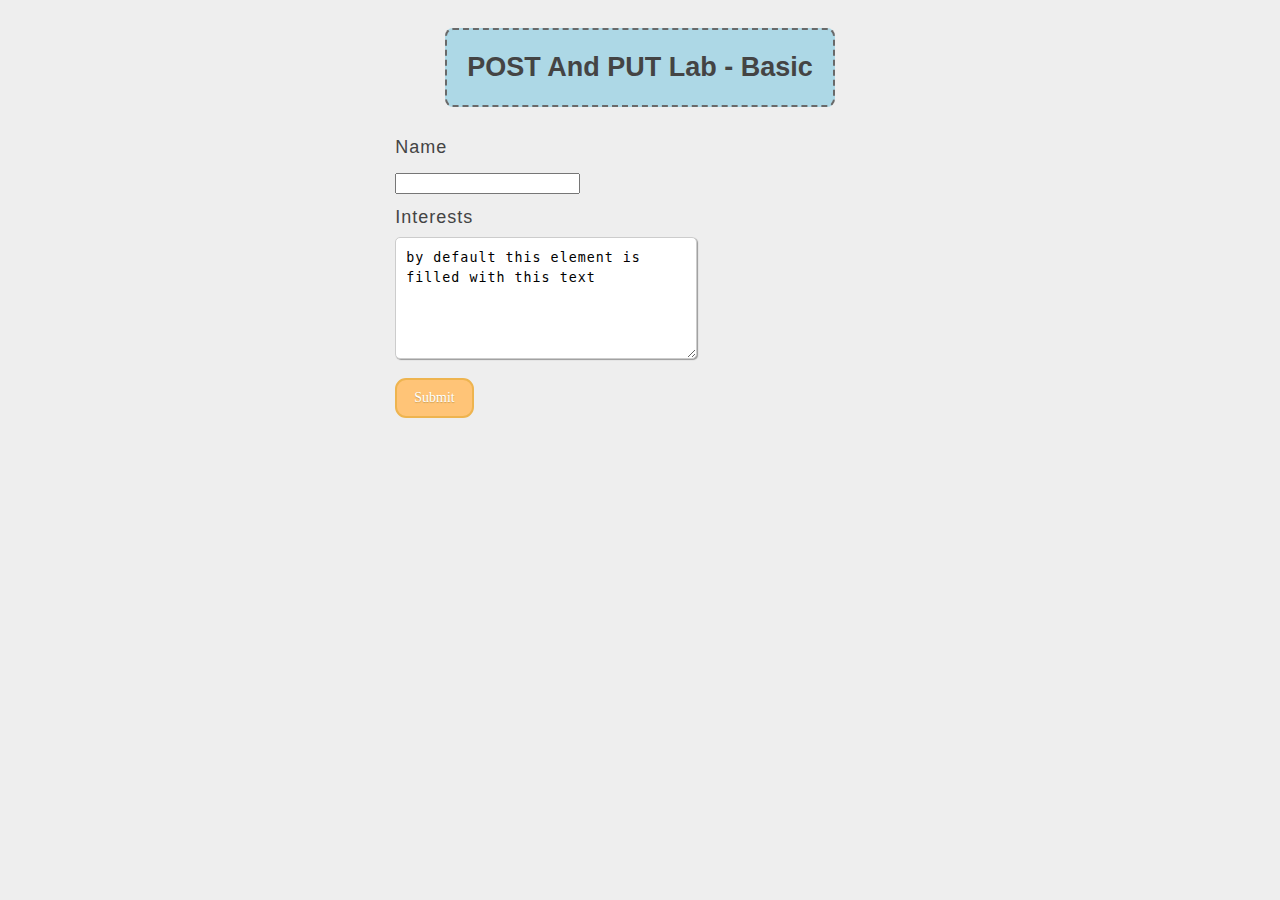
<file: lab_10/public/classic_ajax.html>
<!DOCTYPE html>
<html lang="en">
  <head>
    <title>Methods - Post and Put Lab</title>
    <link rel="stylesheet" type="text/css" href="styles.css" />
  </head>
  <body>
    <div class="wrapper">
      <div class="container">
        <div>
          <h1 class="header">POST and PUT lab - basic</h1>
        </div>
        <div>
          <form action="/api" method="post">
            <label for="name">Name</label>
            <input type="text" id="name" />
            <label for="interests">Interests</label>
            <textarea id="interests" name="interests"
                rows="5" cols="33"
            >by default this element is filled with this text
            </textarea><br />
            <button class="button" type="submit">Submit</button>
          </form>
        </div>
      </div>
    </div>
  </body>
</html>
</file>
<file: style.css>
html, body {

  background-color: #FFFE82;
  margin: auto;
}

/*header*/
.header {

    display: flex;
    justify-content: space-between;
    font-size: large;
    align-items: center;
    flex-flow: row wrap;
    background-color: #BC82FF;   
    color: #FFFE82;
    width: 100%

  }

  h1{
    padding: 40px;
    font-family: 'PT Serif Caption', serif;
  }

  .header img{
    padding: 40px;
  }

  /*wrapper and content*/
  
  .wrapper{
    display: flex;
    justify-content: center;
  }
  
  .content{
    display: flex;
    justify-content: space-around;
    border-radius: 15px;
    max-width: 960px;
    margin-top: 15px;
  }

  /*photo*/

  .photo{
    display: flex;
    flex-direction: column;
    }

  .photo img{
  display: block;
  height: 265px;
  margin: 25px;
  border-radius: 4px;
  border: 1px solid black;

  }

/*resume and caption*/
.resume{

  border-style: dashed;
}

.resume, p{
  background-color: #FFF7CF;
  font-family: 'Raleway', sans-serif;
  justify-content: center;
  align-items: center;
  border-radius: 15px;
  padding: 10px;
  margin: 20.5px;
}

.position{
  
  font-family: 'IBM Plex Serif', serif;
  font-weight: 400;
  font-style: italic;
  font-size: 1.2rem;
  margin-bottom: 2px;

}

h2{
  font-family: 'PT Serif Caption', serif;
}

p{
  width: 250px;
  height: 50px;
}

@media screen and (max-width : 1000px){
  .content{
    justify-content: center;
    flex-direction: column;
  }
  .photo{
    display: flex;
    flex-direction: row;
    align-items: center;
    justify-content: space-evenly;
    margin-bottom: 25px;
  }

}
</file>
<file: BrigidannaCrews/style.css>
/*header*/
.header {
    margin-bottom: 10px;
    display: flex;
    justify-content: space-between;
    flex-flow: row wrap;
  }
</file>
<file: lab_3/style.css>
/* || General setup */

html, body {
  margin: 0;
  padding: 0;
}header

html {
  font-size: 10px;
  background-color: #0d6bc4;
}

body {
  width: 70%;
  min-width: 800px;
  margin: 0 auto;
}

/* || typography */

h1, h2, h3 {
  font-family: 'Cinzel Decorative', cursive;
  color: #2a2a2a;
}

p, input, li {
  font-family: 'Roboto Condensed', sans-serif;
  color: #2a2a2a;
}

h1 {
  font-size: 4rem;
  text-align: center;
  text-shadow: 2px 2px 10px black;
}

h2 {
  font-size: 3rem;
  text-align: center;
}

h3 {
  font-size: 2.2rem;
}

p, li {
  font-size: 1.6rem;
  line-height: 1.5;
}

/* || header layout */

header {
  margin-bottom: 10px;
  display: flex;
  flex-flow: row wrap;
}

body > * {
  background-color: red;
  padding: 1%;
}

main, header, nav, article, aside, footer, section {
  background-color: rgba(0,255,0,0.5);
  padding: 1%;
}

h1 {
  flex: 5;
  text-transform: uppercase;
}

header img {
  display: block;
  height: 60px;
  padding-top: 20.15px;
}

nav {
  height: 50px;
  flex: 100%;
  display: flex;
}

nav ul {
  padding: 0;
  list-style-type: none;
  flex: 2;
  display: flex;
}

nav li {
  display: inline;
  text-align: center;
  flex: 1;
}

nav a, nav span {
  display: inline-block;
  font-size: 2rem;
  height: 3rem;
  line-height: 1.7;
  text-transform: uppercase;
  text-decoration: none;
  color: black;

}

/* || main layout */

main {
  display: flex;
}

article, section {
  flex: 4;
}

aside {
  flex: 1;
  margin-left: 10px;
  padding: 1%;
}

aside a {
  display: block;
  float: left;
  width: 50%;
}

aside img {
  max-width: 100%;
}

footer {
  margin-top: 10px;
}

.column {
  flex: 50%;
  padding: 10px;
}
</file>
<file: lab_4/style.css>
/* Set document default styles for text */
body {
    line-height: 1.6;
    font-size: 18px;
    color: #444;
    padding: 0 10px;
    background: #eee;
  }
  
  h1,
  h2,
  h3 {
    line-height: 1.2
  }
  
  /* End document default styles */
  .code {
    background-color: rgb(255, 231, 202);
    font-family: 'Courier New', Courier, monospace;
    color: dimgrey;
  }
  
  .container {
    position: absolute;
    right: 0;
    left: 0;
    display: flex;
    justify-content: center;
    align-items: flex-start;
    font-family: Helvetica, Geneva, Tahoma, sans-serif;
  }
  
  .wrapper {
    min-height: 100%;
    display: flex;
    width: 80%;
    justify-content: flex-start;
    align-items: center;
    flex-wrap: wrap;
    flex-direction: column;
    background: #fefefe;
    border: 1px dashed #ccc;
    margin: 25px;
  
  }
  
  .wrapper div {
    border-radius: 14px;
  }
  
  .header {
    margin: 20px 50px;
    padding: 0 20px;
    min-height: 75px;
    background: lightblue;
    display: flex;
    align-items: center;
    justify-content: center;
    font-weight: bold;
    font-size: 1.5em;
    text-transform: capitalize;
    flex-wrap: nowrap;
  }
  
  .instructions {
    padding: 0 25px;
  }
  
  .content {
    background: #fff;
    border: 2px dotted #444;
    flex-grow: 2;
    flex: 0 0 200px;
    padding: 10px;
    overflow-wrap: break-word;
    margin: 25px 50px;
    max-width: 450px;
  }
  
  .button {
    background-color: #ffc477;
    -moz-border-radius: 11px;
    -webkit-border-radius: 11px;
    border-radius: 11px;
    border: 2px solid #eeb44f;
    display: inline-block;
    cursor: pointer;
    color: #ffffff;
    font-family: Verdana;
    font-size: 14px;
    padding: 10px 17px;
    text-decoration: none;
    text-shadow: 0px 1px 1px #cc9f52;
  }
  
  .button:hover {
    background-color: coral;
    border: 2px solid rgb(216, 91, 46);
  }
  
  .button:active {
    position: relative;
    top: 1px;
  }
</file>
<file: lab_5/styles.css>
/* Set document default styles for text */
body {
  line-height: 1.6;
  font-size: 18px;
  color: #444;
  padding: 0 10px;
  background: #eee;
}

h1,
h2,
h3 {
  line-height: 1.2
}

/* End document default styles */
.code {
  background-color: rgb(255, 231, 202);
  font-family: 'Courier New', Courier, monospace;
  color: dimgrey;
}

.container {
  position: absolute;
  right: 0;
  left: 0;
  display: flex;
  justify-content: center;
  align-items: flex-start;
  font-family: Helvetica, Geneva, Tahoma, sans-serif;
}

.wrapper {
  min-height: 100%;
  display: flex;
  width: 80%;
  justify-content: flex-start;
  align-items: center;
  flex-wrap: wrap;
  flex-direction: column;
  background: #fefefe;
  border: 1px dashed #ccc;
  margin: 25px;

}

.wrapper div {
  border-radius: 14px;
}

.header {
  margin: 20px 50px;
  padding: 0 20px;
  min-height: 75px;
  background: lightblue;
  display: flex;
  align-items: center;
  justify-content: center;
  font-weight: bold;
  font-size: 1.5em;
  text-transform: capitalize;
  flex-wrap: nowrap;
}

.instructions {
  padding: 0 25px;
}

.content {
  background: #fff;
  border: 2px dotted #444;
  flex-grow: 2;
  flex: 0 0 200px;
  padding: 10px;
  overflow-wrap: break-word;
  margin: 25px 50px;
}

.activate {
  background-color: #ffc477;
  -moz-border-radius: 11px;
  -webkit-border-radius: 11px;
  border-radius: 11px;
  border: 2px solid #eeb44f;
  display: inline-block;
  cursor: pointer;
  color: #ffffff;
  font-family: Verdana;
  font-size: 14px;
  padding: 10px 17px;
  text-decoration: none;
  text-shadow: 0px 1px 1px #cc9f52;
}

.activate:hover {
  background-color: coral;
  border: 2px solid rgb(216, 91, 46);
}

.activate:active {
  position: relative;
  top: 1px;
}
</file>
<file: lab_6/form_styles.css>
body{
    background-color: #d8d9d4; 
}

h1{
    text-align: center;
    color: 	#484848;
    font-family: 'Heebo', sans-serif;
    
   
}

form {

  /* Center the form on the page */
  margin: auto;
  width: 400px;

}


label {

   /* Uniform size & alignment */
  display: block;
  width: 10px;
  text-align: right;
  margin-top: 10px;
  margin-bottom: 10px;
  color: 	#484848;
  font-family: 'Heebo', sans-serif;
  font-size: 17px;
}

input, textarea {


    /* To make sure that all text fields have the same font settings
     By default, textareas have a monospace font */
  font: 1em sans-serif;

  /* Uniform text field size */
  width: 300px;
  box-sizing: border-box;

  /* Match form field borders */
  border: 1px solid #999;

  font-family: 'Rokkitt', serif;

  
    

}

ul {

    list-style: none;
    /*align-content: center;*/

}

.button{
  background-color: #FFBD58; 
  color: #FFFAF2;
  border-color: #FF9B39;
  border-radius: 15px;
  width: 100px;
  height: 40px;
  margin-top: 10px;
  box-shadow: none;
}
</file>
<file: lab_8/styles.css>
/* Set document default styles for text */
body {
  line-height: 1.6;
  font-size: 18px;
  color: #444;
  padding: 0 10px;
  background: #eee;
}

h1,
h2,
h3 {
  line-height: 1.2
}

/* End document default styles */
.code {
  background-color: rgb(255, 231, 202);
  font-family: 'Courier New', Courier, monospace;
  color: dimgrey;
}

.container {
  position: absolute;
  right: 0;
  left: 0;
  display: flex;
  align-items: flex-start;
  font-family: Helvetica, Geneva, Tahoma, sans-serif;
}

.wrapper {
  min-height: 100%;
  width: 100%;
  display: flex;
  justify-content: flex-start;
  flex-wrap: wrap;
  flex-direction: column;
  align-items: center;
  background: #fefefe;
  border: 1px dashed #ccc;
  margin: 25px;

}

.wrapper div {
  border-radius: 14px;
}

.header {
  margin: 20px 50px;
  padding: 0 20px;
  min-height: 75px;
  background: lightblue;
  display: flex;
  align-items: center;
  justify-content: center;
  font-weight: bold;
  font-size: 1.5em;
  text-transform: capitalize;
  flex-wrap: nowrap;
}

.instructions {
  padding: 0 25px;
}

.content {
  background: #fff;
  border: 2px dotted #444;
  align-self: flex-start;
  width: 85%;
  padding: 10px;
  overflow-wrap: break-word;
  margin: 25px 50px;
}

.activate {
  background-color: #ffc477;
  -moz-border-radius: 11px;
  -webkit-border-radius: 11px;
  border-radius: 11px;
  border: 2px solid #eeb44f;
  display: inline-block;
  cursor: pointer;
  color: #ffffff;
  font-family: Verdana;
  font-size: 14px;
  padding: 10px 17px;
  text-decoration: none;
  text-shadow: 0px 1px 1px #cc9f52;
}

.activate:hover {
  background-color: coral;
  border: 2px solid rgb(216, 91, 46);
}

.activate:active {
  position: relative;
  top: 1px;
}
</file>
<file: lab_10/public/styles.css>
/* Set document default styles for text */
body {
    line-height: 1.6;
    font-size: 18px;
    color: #444;
    padding: 0 10px;
    background: #eee;
    font-family: Arial, Helvetica, sans-serif;
  }
  
  h1,
  h2,
  h3 {
    line-height: 1.2
  }
  
  /* End document default styles */
  .code {
    background-color: rgb(255, 231, 202);
    font-family: 'Courier New', Courier, monospace;
    color: dimgrey;
  }
  
  
  .container {
    max-width: 960px;
    min-height: 100%;
    display: flex;
    flex-direction: column;
    flex-wrap: wrap;
    justify-content: space-between;
    align-items: flex-start;
  }
  
  .wrapper {
    display: flex;
    flex-direction: column;
    align-items: center;
  }
  
  .wrapper div {
    border-radius: 14px;
  }
  
  .header {
    margin: 20px 50px;
    padding: 0 20px;
    min-height: 75px;
    background: lightblue;
    display: flex;
    align-items: center;
    justify-content: center;
    font-weight: bold;
    font-size: 1.5em;
    text-transform: capitalize;
    flex-wrap: nowrap;
    border-radius: 8px;
    border: 2px dashed dimgrey;
  }
  
  .instructions {
    padding: 0 25px;
  }
  
  .content {
    background: #fff;
    border: 2px dotted #444;
    flex-grow: 2;
    flex: 0 0 200px;
    padding: 10px;
    overflow-wrap: break-word;
    margin: 25px 50px;
  }
  
  .button {
    background-color: #ffc477;
    -moz-border-radius: 11px;
    -webkit-border-radius: 11px;
    border-radius: 11px;
    border: 2px solid #eeb44f;
    display: inline-block;
    cursor: pointer;
    color: #ffffff;
    font-family: Verdana;
    font-size: 14px;
    padding: 10px 17px;
    text-decoration: none;
    text-shadow: 0px 1px 1px #cc9f52;
  }
  
  .button:hover {
    background-color: coral;
    border: 2px solid rgb(216, 91, 46);
  }
  
  .button:active {
    position: relative;
    top: 1px;
  }
  
  label,
  textarea {
      letter-spacing: 1px;
  }
  
  textarea {
      padding: 10px;
      line-height: 1.5;
      border-radius: 5px;
      border: 1px solid #ccc;
      box-shadow: 1px 1px 1px #999;
      margin-bottom: 10px;
  }
  
  label {
      display: block;
      margin: 6px 0;
  }
</file>
<file: lab_4/styles/style.css>
html {
  font-size: 10px;
  font-family: 'Open Sans', sans-serif;
}


h1 {
  font-size: 60px;
  text-align: center;
}

p, li {
  font-size: 16px;
  line-height: 2;
  letter-spacing: 1px;
}


html {
  background-color: #00539F;
}

body {
  width: 600px;
  margin: 0 auto;
  background-color: #FF9500;
  padding: 0 20px 20px 20px;
  border: 5px solid black;
}

h1 {
  margin: 0;
  padding: 20px 0;
  color: #00539F;
  text-shadow: 3px 3px 1px black;
}

img {
  display: block;
  margin: 0 auto;
}
</file>
